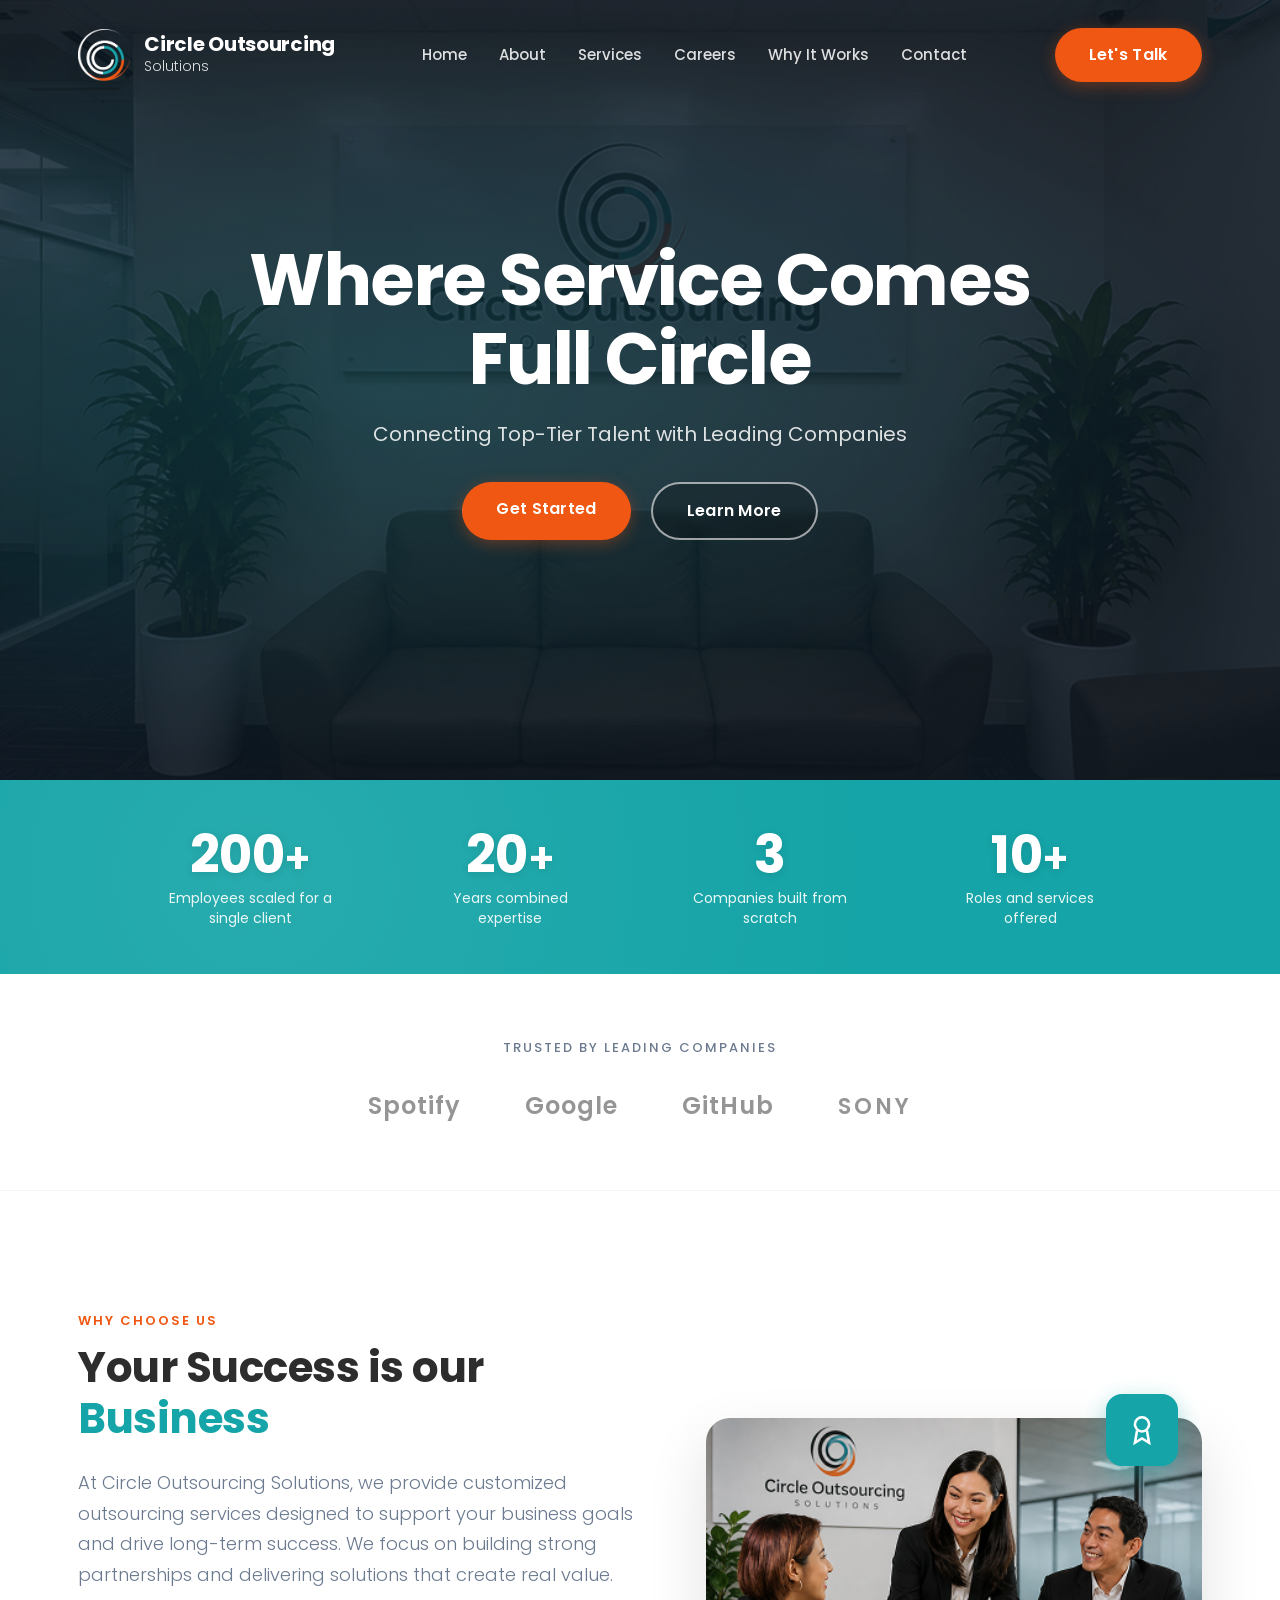
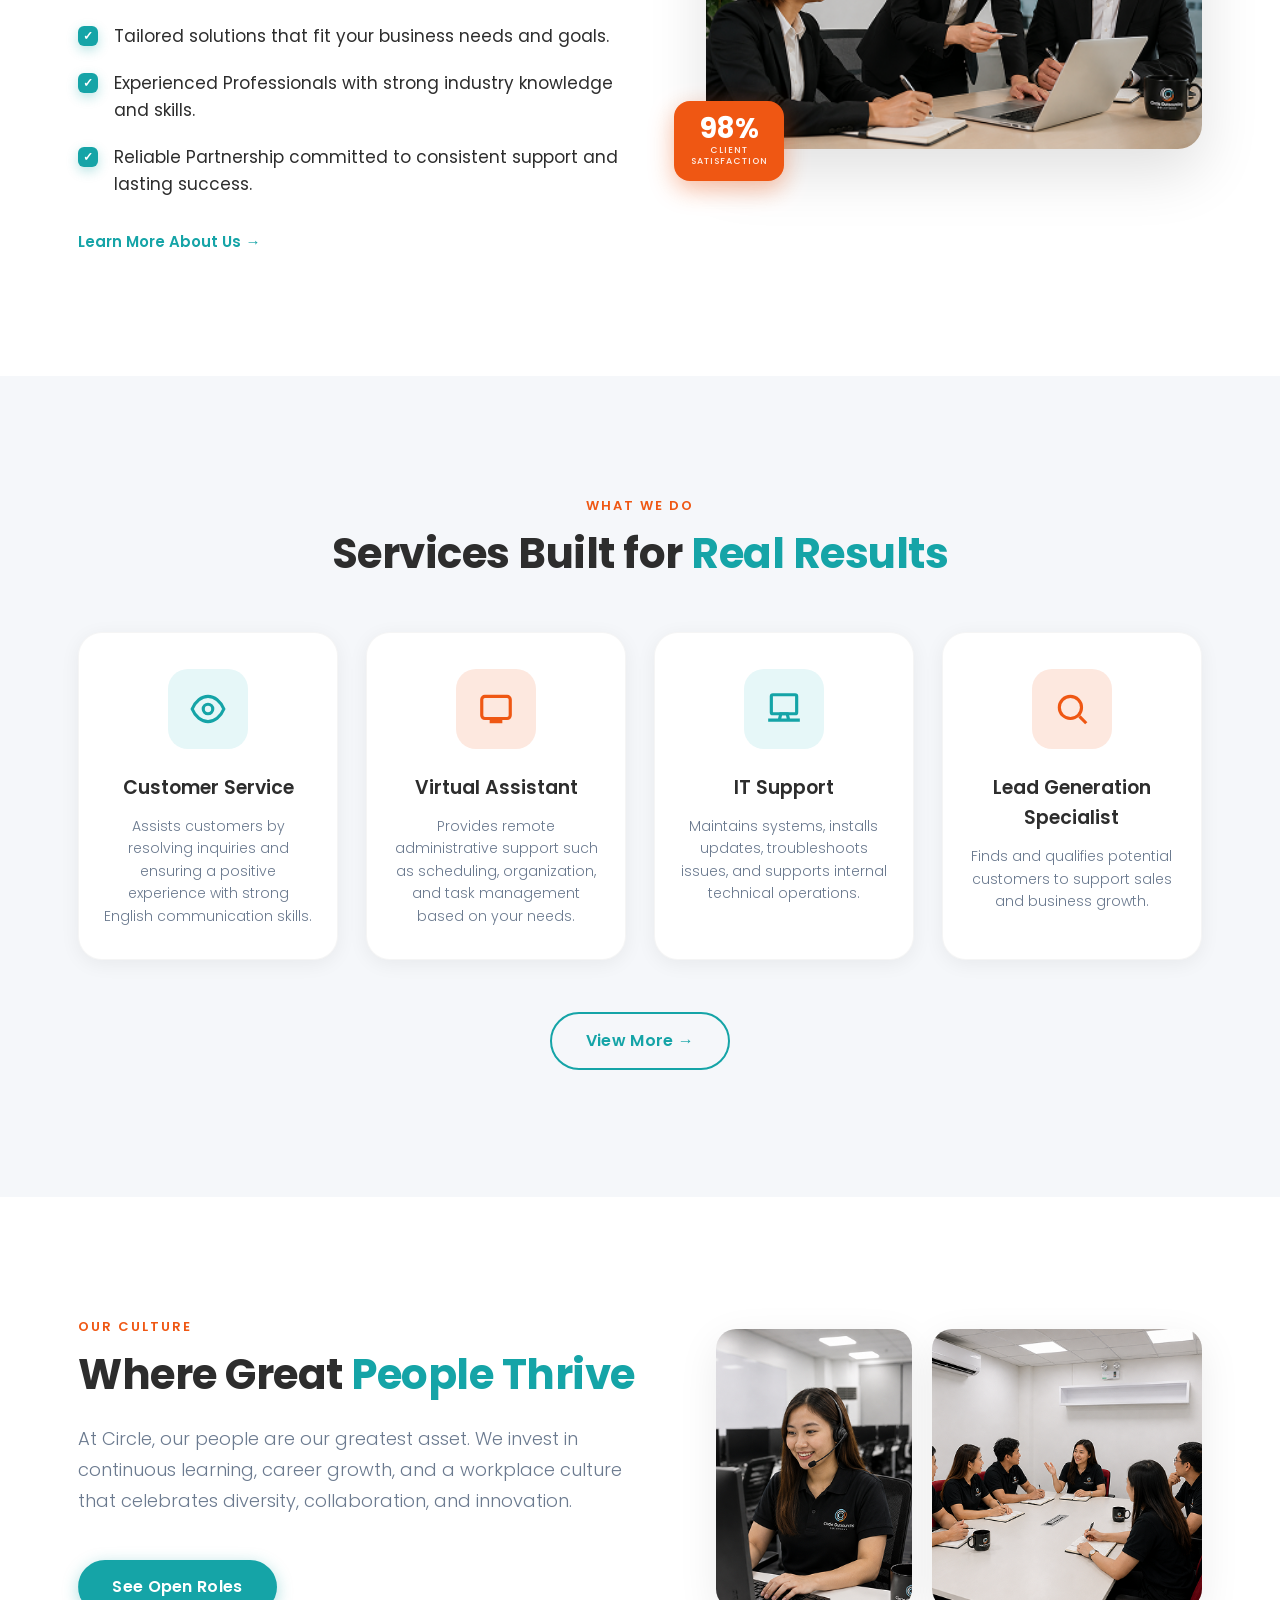
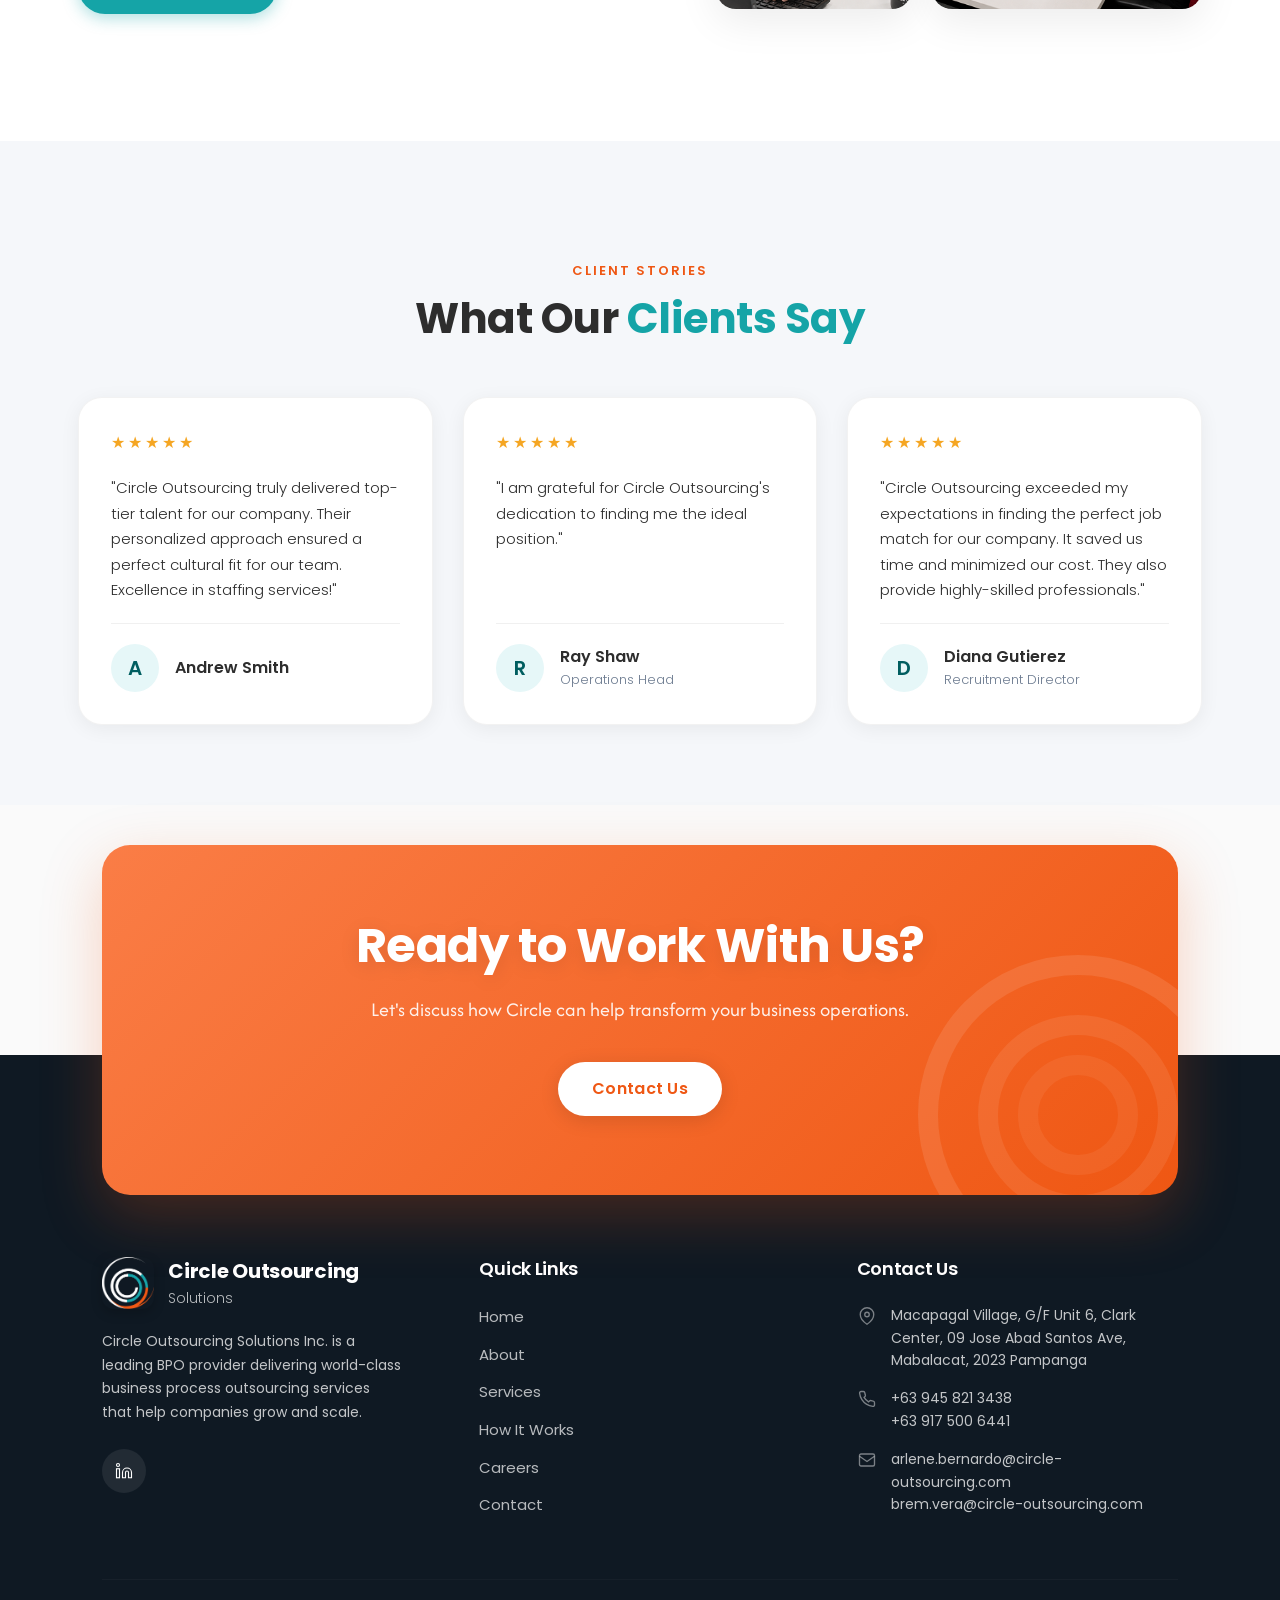
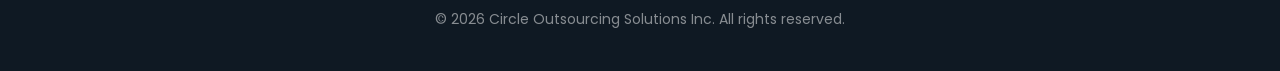
<file: index.html>
<!DOCTYPE html>
<html lang="en">
<head>
  <meta charset="UTF-8">
  <meta name="viewport" content="width=device-width, initial-scale=1.0">
  <title>Circle Outsourcing Solutions</title>
  <link href="https://fonts.googleapis.com/css2?family=Poppins:wght@300;400;500;600;700&family=Afacad+Flux:wght@300;400&display=swap" rel="stylesheet">
  <link rel="icon" type="image/png" href="COS LOGO.png">
  <link rel="stylesheet" href="styles.css">
</head>
<body>

  <!-- HEADER / NAVIGATION -->
  <header id="site-header">
    <div class="row12">
      <div class="col-content nav">
        <div class="brand">
          <img src="COS LOGO.png" alt="Circle Outsourcing Solutions Logo">
          <div class="brand-text">
            <div class="name">Circle Outsourcing</div>
            <div class="sub">Solutions</div>
          </div>
        </div>
        <nav class="links">
          <a href="#">Home</a>
          <a href="about.html">About</a>
          <a href="#">Services</a>
          <a href="#">Careers</a>
          <a href="#">Why It Works</a>
          <a href="#">Contact</a>
        </nav>
        <a href="#" class="btn btn-orange">Let's Talk</a>
      </div>
    </div>
  </header>

  <!-- HERO SECTION -->
  <section class="hero" style="padding:0;">
    <img class="hero-bg" src="HERO SECTION.png" alt="Circle Outsourcing Solutions Lobby">
    <div class="row12"><div class="col-content hero-content">
      <h1>Where Service Comes <span>Full Circle</span></h1>
      <p>Connecting Top-Tier Talent with Leading Companies</p>
      <div class="hero-ctas">
        <a href="#" class="btn btn-orange">Get Started</a>
        <a href="about.html" class="btn btn-outline">Learn More</a>
      </div>
    </div></div>
  </section>

  <!-- STATS / TRUST INDICATORS -->
  <div class="stats" id="stats-section">
    <div class="row12">
      <div class="col-content">
        <div class="stat">
          <div class="num" data-target="200" data-suffix="+">0<span class="suffix">+</span></div>
          <div class="label">Employees scaled for a single client</div>
        </div>
        <div class="stat">
          <div class="num" data-target="20" data-suffix="+">0<span class="suffix">+</span></div>
          <div class="label">Years combined expertise</div>
        </div>
        <div class="stat">
          <div class="num" data-target="3" data-suffix="">0</div>
          <div class="label">Companies built from scratch</div>
        </div>
        <div class="stat">
          <div class="num" data-target="10" data-suffix="+">0<span class="suffix">+</span></div>
          <div class="label">Roles and services offered</div>
        </div>
      </div>
    </div>
  </div>

  <!-- TRUSTED BY (client logo strip) -->
  <div class="trusted">
    <div class="eyebrow">Trusted by leading companies</div>
    <div class="row12"><div class="col-content trusted-logos">
      <div class="logo">Spotify</div>
      <div class="logo">Google</div>
      <div class="logo">GitHub</div>
      <div class="logo" style="font-size:22px; letter-spacing:3px;">SONY</div>
    </div>
  </div>
  </div>

  <!--  WHY CHOOSE US SECTION -->
  <section class="why">
    <div class="row12"><div class="col-content why-grid">
      <div class="why-text fade-up">
        <div class="eyebrow">Why Choose Us</div>
        <h2>Your Success is our <span class="teal">Business</span></h2>
        <p class="lead">At Circle Outsourcing Solutions, we provide customized outsourcing services designed to support your business goals and drive long-term success. We focus on building strong partnerships and delivering solutions that create real value.</p>
        <ul class="why-list">
          <li><span class="bullet"></span>Tailored solutions that fit your business needs and goals.</li>
          <li><span class="bullet"></span>Experienced Professionals with strong industry knowledge and skills.</li>
          <li><span class="bullet"></span>Reliable Partnership committed to consistent support and lasting success.</li>
        </ul>
        <a href="about.html" class="learn-more">Learn More About Us →</a>
      </div>
      <div class="why-img fade-up">
        <img src="WEBSITE PICS/3 People.png" alt="Circle Outsourcing Solutions People">
        <div class="accent-block accent-teal">
          <svg viewBox="0 0 24 24" width="34" height="34" fill="none" stroke="#fff" stroke-width="1.8"><circle cx="12" cy="8" r="5"/><path d="M8.5 12.5L7 21l5-3 5 3-1.5-8.5"/></svg>
        </div>
        <div class="accent-block accent-orange">
          <div class="pct">98%</div>
          <div class="pct-label">Client Satisfaction</div>
        </div>
      </div>
    </div>
  </div>
  </section>

  <!-- SERVICES SECTION -->
  <section class="services">
    <div class="eyebrow center">What We Do</div>
    <h2 class="center">Services Built for <span class="teal">Real Results</span></h2>
    <div class="row12"><div class="col-content services-grid">
      <div class="service-card fade-up">
        <div class="service-icon teal">
          <svg viewBox="0 0 24 24"><path d="M2 12c2-5 6-8 10-8s8 3 10 8c-2 5-6 8-10 8s-8-3-10-8z"/><circle cx="12" cy="12" r="3"/></svg>
        </div>
        <h3>Customer Service</h3>
        <p>Assists customers by resolving inquiries and ensuring a positive experience with strong English communication skills.</p>
      </div>
      <div class="service-card fade-up">
        <div class="service-icon orange">
          <svg viewBox="0 0 24 24"><rect x="3" y="4" width="18" height="14" rx="2"/><path d="M8 20h8M12 18v2"/></svg>
        </div>
        <h3>Virtual Assistant</h3>
        <p>Provides remote administrative support such as scheduling, organization, and task management based on your needs.</p>
      </div>
      <div class="service-card fade-up">
        <div class="service-icon teal">
          <svg viewBox="0 0 24 24"><rect x="4" y="3" width="16" height="12" rx="1"/><path d="M2 19h20M9 19l1-4h4l1 4"/></svg>
        </div>
        <h3>IT Support</h3>
        <p>Maintains systems, installs updates, troubleshoots issues, and supports internal technical operations.</p>
      </div>
      <div class="service-card fade-up">
        <div class="service-icon orange">
          <svg viewBox="0 0 24 24"><circle cx="11" cy="11" r="7"/><path d="M21 21l-4.3-4.3"/></svg>
        </div>
        <h3>Lead Generation Specialist</h3>
        <p>Finds and qualifies potential customers to support sales and business growth.</p>
      </div>
    </div>
    </div>
    <div class="services-cta">
      <a href="#" class="btn btn-teal-outline">View More →</a>
    </div>
  </section>

  <!-- CULTURE SECTION -->
  <section class="culture">
    <div class="row12"><div class="col-content culture-grid">
      <div class="culture-text fade-up">
        <div class="eyebrow">Our Culture</div>
        <h2>Where Great <span class="teal">People Thrive</span></h2>
        <p class="lead">At Circle, our people are our greatest asset. We invest in continuous learning, career growth, and a workplace culture that celebrates diversity, collaboration, and innovation.</p>
        <a href="#" class="btn btn-teal">See Open Roles</a>
      </div>
      <div class="culture-images fade-up">
        <div class="img-stack">
          <img src="WEBSITE PICS/Talking girl.png" alt="Circle Outsourcing Solutions Girl Talking">
        </div>
        <div class="img-stack">
          <img src="WEBSITE PICS/Meeting.png" alt="Circle Outsourcing Solutions Meeting">
        </div>
      </div>
    </div>
  </div>
  </section>

  <!-- TESTIMONIALS SECTION -->
  <section class="testimonials">
    <div class="eyebrow center">Client Stories</div>
    <h2 class="center">What Our <span class="teal">Clients Say</span></h2>
    <div class="row12"><div class="col-content testi-grid">
      <div class="testi-card fade-up">
        <div class="stars">★★★★★</div>
        <div class="quote">"Circle Outsourcing truly delivered top-tier talent for our company. Their personalized approach ensured a perfect cultural fit for our team. Excellence in staffing services!"</div>
        <div class="testi-divider"></div>
        <div class="testi-person">
          <div class="avatar">A</div>
          <div><div class="name">Andrew Smith</div></div>
        </div>
      </div>
      <div class="testi-card fade-up">
        <div class="stars">★★★★★</div>
        <div class="quote">"I am grateful for Circle Outsourcing's dedication to finding me the ideal position."</div>
        <div class="testi-divider"></div>
        <div class="testi-person">
          <div class="avatar">R</div>
          <div><div class="name">Ray Shaw</div><div class="role">Operations Head</div></div>
        </div>
      </div>
      <div class="testi-card fade-up">
        <div class="stars">★★★★★</div>
        <div class="quote">"Circle Outsourcing exceeded my expectations in finding the perfect job match for our company. It saved us time and minimized our cost. They also provide highly-skilled professionals."</div>
        <div class="testi-divider"></div>
        <div class="testi-person">
          <div class="avatar">D</div>
          <div><div class="name">Diana Gutierez</div><div class="role">Recruitment Director</div></div>
        </div>
      </div>
    </div>
    </div>
  </section>

  <!-- CALL TO ACTION (CTA) BANNER -->
  <div class="cta-wrap">
    <div class="row12"><div class="col-content">
    <div class="cta">
      <div class="ring"></div>
      <h2>Ready to Work With Us?</h2>
      <p>Let's discuss how Circle can help transform your business operations.</p>
      <a href="#" class="btn btn-white">Contact Us</a>
    </div>
    </div></div>
  </div>

  <!-- FOOTER -->
  <footer>
    <div class="row12"><div class="col-content footer-grid">
      <div class="footer-col">
        <div class="footer-brand">
          <img src="COS LOGO.png" alt="Circle Outsourcing Solutions Logo">
          <div><div class="name">Circle Outsourcing</div><div class="sub">Solutions</div></div>
        </div>
        <p>Circle Outsourcing Solutions Inc. is a leading BPO provider delivering world-class business process outsourcing services that help companies grow and scale.</p>
        <div class="socials">
          <a href="https://www.linkedin.com/company/circle-outsourcing-solutions-inc/posts/?feedView=all" target="_blank" rel="noopener noreferrer" class="social">
            <svg viewBox="0 0 24 24" fill="none" stroke="currentColor" stroke-width="1.8">
              <path d="M16 8a6 6 0 0 1 6 6v7h-4v-7a2 2 0 0 0-2-2 2 2 0 0 0-2 2v7h-4v-7a6 6 0 0 1 6-6z"/>
              <rect x="2" y="9" width="4" height="12"/>
              <circle cx="4" cy="4" r="2"/>
            </svg>
          </a>
        </div>
      </div>
      <div class="footer-col">
        <h4>Quick Links</h4>
        <ul class="footer-links">
          <li><a href="index.html">Home</a></li><li><a href="about.html">About</a></li><li><a href="#">Services</a></li><li><a href="#">How It Works</a></li><li><a href="#">Careers</a></li><li><a href="#">Contact</a></li>
        </ul>
      </div>
      <div class="footer-col">
        <h4>Contact Us</h4>
        <div class="contact-row">
          <div class="contact-icon">
            <svg viewBox="0 0 24 24"><path d="M21 10c0 7-9 13-9 13s-9-6-9-13a9 9 0 0 1 18 0z"/><circle cx="12" cy="10" r="3"/></svg>
          </div>
          Macapagal Village, G/F Unit 6, Clark Center, 09 Jose Abad Santos Ave, Mabalacat, 2023 Pampanga
        </div>
        <div class="contact-row">
          <div class="contact-icon">
            <svg viewBox="0 0 24 24"><path d="M22 16.92v3a2 2 0 0 1-2.18 2 19.79 19.79 0 0 1-8.63-3.07 19.5 19.5 0 0 1-6-6 19.79 19.79 0 0 1-3.07-8.67A2 2 0 0 1 4.11 2h3a2 2 0 0 1 2 1.72 12.84 12.84 0 0 0 .7 2.81 2 2 0 0 1-.45 2.11L8.09 9.91a16 16 0 0 0 6 6l1.27-1.27a2 2 0 0 1 2.11-.45 12.84 12.84 0 0 0 2.81.7A2 2 0 0 1 22 16.92z"/></svg>
          </div>
          <div>+63 945 821 3438<br>+63 917 500 6441</div>
        </div>
        <div class="contact-row">
          <div class="contact-icon">
            <svg viewBox="0 0 24 24"><rect x="2" y="4" width="20" height="16" rx="2"/><path d="m22 7-10 7L2 7"/></svg>
          </div>
          <div>arlene.bernardo@circle-outsourcing.com<br>brem.vera@circle-outsourcing.com</div>
        </div>
      </div>
    </div>
    </div>
    <div class="row12"><div class="col-content footer-bottom">© 2026 Circle Outsourcing Solutions Inc. All rights reserved.</div></div>
  </footer>

  <!-- External script (was previously inline <script>) -->
  <script src="script.js"></script>
</body>
</html>
</file>
<file: styles.css>
* {
  margin: 0;
  padding: 0;
  box-sizing: border-box;
}

/* Base body styles: font, text color, background */
body {
  font-family: 'Poppins', sans-serif;
  color: #2D2D2D;
  background: #FAFAFA;
  line-height: 1.6;
}

/* Make images responsive by default */
img {
  max-width: 100%;
  display: block;
}

/* Main content wrapper: centers content and sets max width */
.row12 {
  max-width: 1440px;
  margin: 0 auto;
  padding: 0 78.4px;
}

.col-content {
  width: 100%;
}

/* Links inherit color and have no underline by default */
a {
  color: inherit;
  text-decoration: none;
}

/* ROOT */
:root {
  --teal: #15A4A7;
  --teal-dark: #005E60;
  --teal-light: #E6F7F8;
  --orange: #EF5713;
  --orange-light: #FA7D46;
  --orange-pale: #FDE8DF;
  --navy: #0F1923;
  --navy-light: #1A2C3B;
  --grey-bg: #F5F7FA;
  --text-dark: #2D2D2D;
  --text-muted: #6B7A8F;
  --shadow-sm: 0 4px 20px rgba(0,0,0,0.06);
  --shadow-md: 0 12px 40px rgba(0,0,0,0.08);
  --shadow-lg: 0 24px 60px rgba(0,0,0,0.12);
  --section-spacing: 120px;
  --section-spacing-mobile: 70px;
}

/* BUTTONS */
.btn {
  display: inline-block;
  border-radius: 60px;
  padding: 14px 34px;
  font-size: 16px;
  font-weight: 600;
  white-space: nowrap;
  transition: all 0.3s cubic-bezier(0.25, 0.46, 0.45, 0.94);
  letter-spacing: 0.3px;
  cursor: pointer;
  border: none;
  position: relative;
  overflow: hidden;
}
/* Subtle hover shine effect that sweeps across the button */
.btn::after {
  content: '';
  position: absolute;
  inset: 0;
  background: rgba(255,255,255,0.15);
  transform: translateX(-100%);
  transition: transform 0.4s ease;
}
.btn:hover::after {
  transform: translateX(0);
}

/* Orange solid button (primary CTA) */
.btn-orange {
  background: var(--orange);
  color: #fff;
  box-shadow: 0 4px 16px rgba(239, 87, 19, 0.35);
}
.btn-orange:hover {
  transform: translateY(-2px);
  box-shadow: 0 8px 28px rgba(239, 87, 19, 0.45);
}

/* Outlined button used on dark/hero backgrounds */
.btn-outline {
  border: 2px solid rgba(255,255,255,0.6);
  color: #fff;
  background: rgba(0, 0, 0, 0.2);
  backdrop-filter: blur(4px);
}
.btn-outline:hover {
  background: rgba(255,255,255,0.15);
  border-color: #fff;
  transform: translateY(-2px);
}

/* Teal outlined button (secondary CTA) */
.btn-teal-outline {
  border: 2px solid var(--teal);
  color: var(--teal);
  background: transparent;
}
.btn-teal-outline:hover {
  background: var(--teal);
  color: #fff;
  transform: translateY(-2px);
  box-shadow: 0 8px 24px rgba(21, 164, 167, 0.3);
}

/* Teal solid button */
.btn-teal {
  background: var(--teal);
  color: #fff;
  box-shadow: 0 4px 16px rgba(21, 164, 167, 0.35);
}
.btn-teal:hover {
  transform: translateY(-2px);
  box-shadow: 0 8px 28px rgba(21, 164, 167, 0.45);
}

/* White button used on colored (orange) backgrounds */
.btn-white {
  background: #fff;
  color: var(--orange);
  box-shadow: 0 4px 20px rgba(0,0,0,0.12);
}
.btn-white:hover {
  transform: translateY(-2px) scale(1.02);
  box-shadow: 0 8px 32px rgba(0,0,0,0.18);
}

/* HEADER / NAVIGATION */
header {
  position: fixed;
  top: 0;
  left: 0;
  right: 0;
  z-index: 50;
  background: transparent;
  transition: all 0.4s ease;
  padding-top: 12px;
}
header.scrolled {
  background: rgba(15, 25, 35, 0.96);
  backdrop-filter: blur(12px);
  box-shadow: 0 4px 30px rgba(0, 0, 0, 0.2);
  padding: 4px 0;
  padding-top: 8px;
}
.nav {
  display: flex;
  align-items: center;
  justify-content: space-between;
  padding: 16px 0;
}

/* Logo + brand name/tagline */
.brand {
  display: flex;
  align-items: center;
  gap: 14px;
}
.brand img {
  width: 52px;
  height: 52px;
  border-radius: 12px;
  box-shadow: 0 4px 12px rgba(0, 0, 0, 0.15);
  object-fit: cover;
}
.brand-text {
  color: #fff;
}
.brand-text .name {
  font-size: 20px;
  font-weight: 700;
  line-height: 1.1;
  letter-spacing: -0.3px;
}
.brand-text .sub {
  font-size: 14px;
  font-weight: 300;
  opacity: 0.85;
}

/* Navigation menu links */
nav.links {
  display: flex;
  gap: 32px;
  flex-wrap: wrap;
  align-items: center;
}
nav.links a {
  color: rgba(255,255,255,0.85);
  font-size: 15px;
  font-weight: 500;
  transition: color 0.25s ease;
  position: relative;
}
nav.links a:hover {
  color: var(--orange-light);
}

/* HERO SECTION */
.hero {
  position: relative;
  background: var(--navy);
  overflow: hidden;
  min-height: 780px;
  display: flex;
  align-items: center;
}
/* Teal glow overlay on top of the hero background image */
.hero::before {
  content: '';
  position: absolute;
  inset: 0;
  background: radial-gradient(ellipse at 30% 50%, rgba(21,164,167,0.2) 0%, transparent 70%);
  z-index: 1;
}
.hero-bg {
  position: absolute;
  inset: 0;
  width: 100%;
  height: 100%;
  object-fit: cover;
  opacity: 0.4;
  z-index: 0;
}
.hero .row12 {
  position: relative;
  z-index: 2;
  width: 100%;
}
.hero-content {
  display: flex;
  flex-direction: column;
  align-items: center;
  text-align: center;
  padding: 40px 0;
}
.hero-content h1 {
  color: #fff;
  font-size: 72px;
  font-weight: 700;
  line-height: 1.1;
  max-width: 850px;
  animation: fadeUp 0.9s ease;
  letter-spacing: -1.5px;
}
.hero-content p {
  color: rgba(255,255,255,0.85);
  font-size: 20px;
  font-weight: 400;
  margin-top: 20px;
  max-width: 600px;
  animation: fadeUp 1s ease;
}
.hero-ctas {
  display: flex;
  gap: 20px;
  margin-top: 32px;
  animation: fadeUp 1.1s ease;
}

/* STATS / TRUST INDICATORS */
.stats {
  background: var(--teal);
  padding: 46px 0;
  position: relative;
  overflow: hidden;
}
.stats::before {
  content: '';
  position: absolute;
  inset: 0;
  background: radial-gradient(circle at 20% 50%, rgba(255,255,255,0.08) 0%, transparent 60%);
}
.stats .row12 .col-content {
  display: flex;
  flex-wrap: wrap;
  justify-content: center;
  align-items: flex-start;
  gap: 48px 80px;
  position: relative;
}
.stat {
  text-align: center;
  color: #fff;
  max-width: 210px;
  flex: 0 1 auto;
  display: flex;
  flex-direction: column;
  align-items: center;
}
.stat .num {
  font-size: 52px;
  font-weight: 700;
  letter-spacing: -0.5px;
  text-shadow: 0 2px 8px rgba(0,0,0,0.1);
  line-height: 1.1;
}
.stat .num .suffix {
  font-size: 42px;
  font-weight: 600;
}
.stat .label {
  font-size: 14px;
  font-weight: 400;
  margin-top: 6px;
  opacity: 0.9;
  line-height: 1.4;
  max-width: 180px;
}

/* TRUSTED BY */
.trusted {
  background: #fff;
  padding: 64px 24px;
  text-align: center;
  border-bottom: 1px solid rgba(0,0,0,0.04);
}
.trusted .eyebrow {
  color: var(--text-muted);
  font-size: 13px;
  font-weight: 500;
  letter-spacing: 2px;
  text-transform: uppercase;
  margin-bottom: 28px;
}
.trusted-logos {
  display: flex;
  flex-wrap: wrap;
  justify-content: center;
  align-items: center;
  gap: 64px;
  opacity: 0.5;
  color: var(--text-dark);
  transition: opacity 0.4s ease;
}
.trusted-logos:hover {
  opacity: 0.7;
}
.trusted-logos .logo {
  font-size: 24px;
  font-weight: 600;
  letter-spacing: 1px;
  transition: transform 0.3s ease;
}
.trusted-logos .logo:hover {
  transform: scale(1.05);
}

/* GENERIC SECTION / HEADING STYLES */
section {
  padding: var(--section-spacing) 0;
}
.eyebrow {
  color: var(--orange);
  font-size: 13px;
  font-weight: 600;
  letter-spacing: 2px;
  text-transform: uppercase;
  margin-bottom: 12px;
}
h2 {
  font-size: 42px;
  font-weight: 700;
  line-height: 1.2;
  letter-spacing: -0.5px;
}
h2 .teal {
  color: var(--teal);
}
.center {
  text-align: center;
}

/* WHY CHOOSE US SECTION */
.why {
  background: #fff;
}
.why-grid {
  display: flex;
  gap: 72px;
  align-items: center;
  flex-wrap: wrap;
}
.why-text {
  flex: 1 1 480px;
  min-width: 280px;
}
.why-text p.lead {
  font-size: 18px;
  font-weight: 300;
  color: var(--text-muted);
  margin: 24px 0 32px;
  line-height: 1.7;
}
.why-list {
  list-style: none;
  display: flex;
  flex-direction: column;
  gap: 20px;
}
.why-list li {
  display: flex;
  gap: 16px;
  align-items: flex-start;
  font-size: 17px;
  font-weight: 400;
  color: var(--text-dark);
}
/* Small teal checkmark badge before each list item */
.why-list .bullet {
  flex: 0 0 20px;
  height: 20px;
  width: 20px;
  background: var(--teal);
  margin-top: 3px;
  border-radius: 6px;
  position: relative;
  box-shadow: 0 4px 12px rgba(21,164,167,0.3);
}
.why-list .bullet::after {
  content: '✓';
  color: #fff;
  font-size: 12px;
  font-weight: 700;
  display: flex;
  align-items: center;
  justify-content: center;
  width: 100%;
  height: 100%;
}
.learn-more {
  display: inline-block;
  margin-top: 32px;
  color: var(--teal);
  font-size: 15px;
  font-weight: 600;
  transition: all 0.3s ease;
  border-bottom: 2px solid transparent;
}
.learn-more:hover {
  border-bottom-color: var(--teal);
  transform: translateX(4px);
}
.why-img {
  flex: 1 1 420px;
  min-width: 280px;
  position: relative;
}
.why-img img {
  border-radius: 24px;
  width: 100%;
  height: auto;
  box-shadow: var(--shadow-lg);
}
/* Floating decorative badges over the "Why" image */
.accent-block {
  position: absolute;
  border-radius: 16px;
  box-shadow: var(--shadow-md);
  display: flex;
  align-items: center;
  justify-content: center;
  flex-direction: column;
}
.accent-teal {
  width: 72px;
  height: 72px;
  background: var(--teal);
  top: -24px;
  right: 24px;
  box-shadow: 0 8px 24px rgba(21,164,167,0.4);
}
.accent-orange {
  width: 110px;
  height: 80px;
  background: var(--orange);
  bottom: -32px;
  left: -32px;
  color: #fff;
  box-shadow: 0 8px 24px rgba(239,87,19,0.4);
  display: flex;
  flex-direction: column;
  align-items: center;
  justify-content: center;
  text-align: center;
  padding: 4px;
}
.accent-orange .pct {
  font-size: 28px;
  font-weight: 700;
  letter-spacing: -0.5px;
  line-height: 1;
}
.accent-orange .pct-label {
  font-size: 9px;
  font-weight: 500;
  text-transform: uppercase;
  letter-spacing: 1px;
  margin-top: 2px;
  opacity: 0.9;
  line-height: 1.2;
}

/* SERVICES SECTION */
.services {
  background: var(--grey-bg);
}
.services-grid {
  display: grid;
  grid-template-columns: repeat(4, 1fr);
  gap: 28px;
  margin-top: 52px;
}
.service-card {
  background: #fff;
  border-radius: 24px;
  border: 1px solid rgba(0,0,0,0.04);
  padding: 36px 24px 32px;
  text-align: center;
  display: flex;
  flex-direction: column;
  align-items: center;
  transition: all 0.4s cubic-bezier(0.25, 0.46, 0.45, 0.94);
  box-shadow: var(--shadow-sm);
}
.service-card:hover {
  transform: translateY(-10px);
  box-shadow: var(--shadow-lg);
  border-color: var(--teal);
}
.service-icon {
  width: 80px;
  height: 80px;
  border-radius: 20px;
  display: flex;
  align-items: center;
  justify-content: center;
  margin-bottom: 24px;
  transition: transform 0.3s ease;
}
.service-card:hover .service-icon {
  transform: scale(1.05) rotate(-3deg);
}
.service-icon.teal {
  background: var(--teal-light);
}
.service-icon.teal svg {
  stroke: var(--teal);
}
.service-icon.orange {
  background: var(--orange-pale);
}
.service-icon.orange svg {
  stroke: var(--orange);
}
.service-icon svg {
  width: 38px;
  height: 38px;
  fill: none;
  stroke-width: 2;
}
.service-card h3 {
  font-size: 19px;
  font-weight: 600;
  margin-bottom: 12px;
}
.service-card p {
  font-size: 14px;
  font-weight: 300;
  line-height: 1.6;
  color: var(--text-muted);
}
.services-cta {
  text-align: center;
  margin-top: 52px;
}

/* CULTURE SECTION */
.culture {
  background: #fff;
}
.culture-grid {
  display: flex;
  gap: 72px;
  align-items: center;
  flex-wrap: wrap;
}
.culture-text {
  flex: 1 1 460px;
  min-width: 280px;
}
.culture-text .eyebrow {
  color: var(--orange);
  font-size: 13px;
  font-weight: 600;
  letter-spacing: 2px;
  text-transform: uppercase;
  margin-bottom: 12px;
}
.culture-text h2 {
  font-size: 42px;
  font-weight: 700;
  line-height: 1.2;
  letter-spacing: -0.5px;
}
.culture-text h2 .teal {
  color: var(--teal);
}
.culture-text p.lead {
  font-size: 18px;
  font-weight: 300;
  color: var(--text-muted);
  margin: 24px 0 36px;
  line-height: 1.7;
}
.culture-text .btn {
  margin-top: 8px;
}
.culture-images {
  flex: 1 1 380px;
  min-width: 280px;
  display: flex;
  gap: 20px;
  align-items: stretch;
}
.culture-images .img-stack {
  display: flex;
  flex-direction: column;
  gap: 20px;
  flex: 1;
}
.culture-images .img-stack:first-child {
  flex: 0 1 42%;
}
.culture-images .img-stack:last-child {
  flex: 0 1 58%;
}
.culture-images img {
  border-radius: 20px;
  width: 100%;
  height: auto;
  object-fit: cover;
  box-shadow: var(--shadow-md);
  transition: transform 0.4s ease;
  display: block;
}
.culture-images .img-stack:first-child img {
  height: 280px;
}
.culture-images .img-stack:last-child img {
  height: 280px;
}

/* TESTIMONIALS SECTION */
.testimonials {
  background: var(--grey-bg);
  padding-bottom: 80px;
}
.testi-grid {
  display: grid;
  grid-template-columns: repeat(3, 1fr);
  gap: 30px;
  margin-top: 52px;
}
.testi-card {
  background: #fff;
  border: 1px solid rgba(0,0,0,0.05);
  border-radius: 24px;
  padding: 32px;
  display: flex;
  flex-direction: column;
  gap: 20px;
  transition: all 0.4s ease;
  box-shadow: var(--shadow-sm);
}
.testi-card:hover {
  transform: translateY(-6px);
  box-shadow: var(--shadow-md);
  border-color: var(--teal);
}
.testi-card .quote {
  font-size: 15px;
  font-weight: 300;
  line-height: 1.7;
  color: var(--text-dark);
  flex: 1;
}
.testi-divider {
  border-top: 1px solid rgba(0,0,0,0.06);
}
.testi-person {
  display: flex;
  align-items: center;
  gap: 16px;
}
.avatar {
  width: 48px;
  height: 48px;
  border-radius: 50%;
  background: var(--teal-light);
  display: flex;
  align-items: center;
  justify-content: center;
  color: var(--teal-dark);
  font-size: 20px;
  font-weight: 600;
}
.testi-person .name {
  font-size: 16px;
  font-weight: 600;
}
.testi-person .role {
  font-size: 13px;
  font-weight: 300;
  color: var(--text-muted);
}
.stars {
  color: #F5A623;
  font-size: 16px;
  letter-spacing: 3px;
}

/* CALL TO ACTION (CTA) BANNER */
.cta-wrap {
  padding: 40px 24px 0;
  position: relative;
  z-index: 2;
  margin-bottom: -140px;
}
.cta {
  background: linear-gradient(135deg, var(--orange-light), var(--orange));
  border-radius: 28px;
  padding: 72px 56px;
  text-align: center;
  position: relative;
  overflow: hidden;
  box-shadow: 0 20px 60px rgba(239,87,19,0.25);
}
.cta .ring {
  position: absolute;
  right: -60px;
  bottom: -80px;
  width: 320px;
  height: 320px;
  border: 20px solid rgba(255,255,255,0.1);
  border-radius: 50%;
}
.cta .ring::before {
  content: '';
  position: absolute;
  inset: 40px;
  border: 20px solid rgba(255,255,255,0.08);
  border-radius: 50%;
}
.cta .ring::after {
  content: '';
  position: absolute;
  inset: 80px;
  border: 20px solid rgba(255,255,255,0.06);
  border-radius: 50%;
}
.cta h2 {
  color: #fff;
  font-size: 48px;
  font-weight: 700;
  text-shadow: 0 4px 20px rgba(0,0,0,0.1);
  position: relative;
  z-index: 1;
  letter-spacing: -0.5px;
}
.cta p {
  color: rgba(255,255,255,0.9);
  font-size: 20px;
  font-weight: 400;
  font-family: 'Afacad Flux', sans-serif;
  margin: 20px auto 36px;
  max-width: 640px;
  position: relative;
  z-index: 1;
}
.cta .btn {
  position: relative;
  z-index: 1;
}

/* FOOTER */
footer {
  background: var(--navy);
  color: #fff;
  padding: 200px 24px 40px; /* extra top padding leaves room for the overlapping CTA */
  position: relative;
  z-index: 1;
}
.footer-grid {
  display: flex;
  gap: 56px;
  flex-wrap: wrap;
}
.footer-col {
  flex: 1 1 240px;
  min-width: 200px;
}
.footer-brand {
  display: flex;
  gap: 14px;
  align-items: center;
  margin-bottom: 20px;
}
.footer-brand img {
  width: 52px;
  height: 52px;
  border-radius: 12px;
  box-shadow: 0 4px 12px rgba(0, 0, 0, 0.2);
  object-fit: cover;
}
.footer-brand .name {
  font-size: 20px;
  font-weight: 700;
  letter-spacing: -0.3px;
}
.footer-brand .sub {
  font-size: 14px;
  font-weight: 300;
  opacity: 0.7;
}
.footer-col p {
  font-size: 14px;
  font-weight: 400;
  line-height: 1.7;
  opacity: 0.75;
  max-width: 300px;
}
.footer-col h4 {
  font-size: 18px;
  font-weight: 600;
  margin-bottom: 20px;
  letter-spacing: -0.3px;
}
.footer-links {
  list-style: none;
  display: flex;
  flex-direction: column;
  gap: 12px;
}
.footer-links a {
  font-size: 15px;
  font-weight: 400;
  opacity: 0.7;
  transition: all 0.25s ease;
}
.footer-links a:hover {
  opacity: 1;
  color: var(--orange-light);
  transform: translateX(4px);
}
/* Contact rows: icon + address/phone/email text */
.contact-row {
  display: flex;
  gap: 14px;
  margin-bottom: 16px;
  font-size: 14px;
  font-weight: 400;
  line-height: 1.6;
  opacity: 0.75;
  align-items: flex-start;
}
.contact-icon {
  flex: 0 0 20px;
  width: 20px;
  height: 20px;
  margin-top: 2px;
  display: flex;
  align-items: center;
  justify-content: center;
}
.contact-icon svg {
  width: 18px;
  height: 18px;
  stroke: rgba(255,255,255,0.6);
  fill: none;
  stroke-width: 1.8;
}
.contact-icon svg.filled {
  fill: rgba(255,255,255,0.6);
}
.socials {
  display: flex;
  gap: 14px;
  margin-top: 24px;
}
.social {
  width: 44px;
  height: 44px;
  border-radius: 50%;
  background: rgba(255,255,255,0.08);
  display: flex;
  align-items: center;
  justify-content: center;
  transition: all 0.3s ease;
  cursor: pointer;
}
.social:hover {
  background: var(--orange);
  transform: translateY(-3px);
  box-shadow: 0 8px 24px rgba(239,87,19,0.3);
}
.social svg {
  width: 18px;
  height: 18px;
  stroke: #fff;
  fill: none;
  stroke-width: 1.5;
}
.social svg .linkedin-fill {
  fill: #fff;
}
.footer-bottom {
  border-top: 1px solid rgba(255,255,255,0.06);
  margin-top: 48px;
  padding-top: 28px;
  text-align: center;
  font-size: 14px;
  font-weight: 400;
  opacity: 0.5;
}

/* ANIMATIONS */
@keyframes fadeUp {
  0% { opacity: 0; transform: translateY(40px); }
  100% { opacity: 1; transform: translateY(0); }
}
.fade-up {
  opacity: 0;
  animation: fadeUp 0.8s ease forwards;
}

.fade-up:nth-child(2) { animation-delay: 0.1s; }
.fade-up:nth-child(3) { animation-delay: 0.2s; }
.fade-up:nth-child(4) { animation-delay: 0.3s; }
.fade-up:nth-child(5) { animation-delay: 0.4s; }

/* RESPONSIVE BREAKPOINTS */
@media (max-width: 1024px) {
  .services-grid {
    grid-template-columns: repeat(2, 1fr);
  }
}

@media (max-width: 900px) {
  :root {
    --section-spacing: 80px;
  }
  .nav {
    flex-direction: column;
    gap: 16px;
    padding: 16px 0;
  }
  nav.links {
    justify-content: center;
    gap: 20px;
  }
  .row12 {
    padding: 0 24px;
  }
  .why-grid,
  .culture-grid {
    flex-direction: column;
  }
  .culture-images {
    width: 100%;
    flex-direction: row;
  }
  .testi-grid {
    grid-template-columns: 1fr;
  }
  .hero-content h1 {
    font-size: 44px;
  }
  .cta h2 {
    font-size: 32px;
  }
  .cta {
    padding: 48px 28px;
  }
  .hero-content h1 {
    font-size: 38px;
  }
  .stats .row12 .col-content {
    gap: 32px;
  }
}

@media (max-width: 600px) {
  :root {
    --section-spacing: 60px;
  }
  .services-grid {
    grid-template-columns: 1fr;
  }
  .culture-images {
    flex-direction: column;
  }
  .culture-images .img-stack:first-child,
  .culture-images .img-stack:last-child {
    flex: 1 1 100%;
  }
  .culture-images .img-stack:first-child img,
  .culture-images .img-stack:last-child img {
    height: 200px;
  }
  .hero-content h1 {
    font-size: 30px;
  }
  .hero-ctas {
    flex-direction: column;
    width: 100%;
    align-items: center;
  }
  .hero-ctas .btn {
    width: 100%;
    max-width: 280px;
    text-align: center;
  }
  .stat .num {
    font-size: 42px;
  }
  .stat .label {
    font-size: 13px;
    white-space: normal;
    max-width: 140px;
  }
  .stats .row12 .col-content {
    gap: 28px;
  }
  .trusted {
    padding: 48px 16px;
  }
  .trusted-logos {
    gap: 32px;
  }
  .testi-grid {
    gap: 20px;
  }
  .footer-grid {
    gap: 36px;
  }
}
</file>
